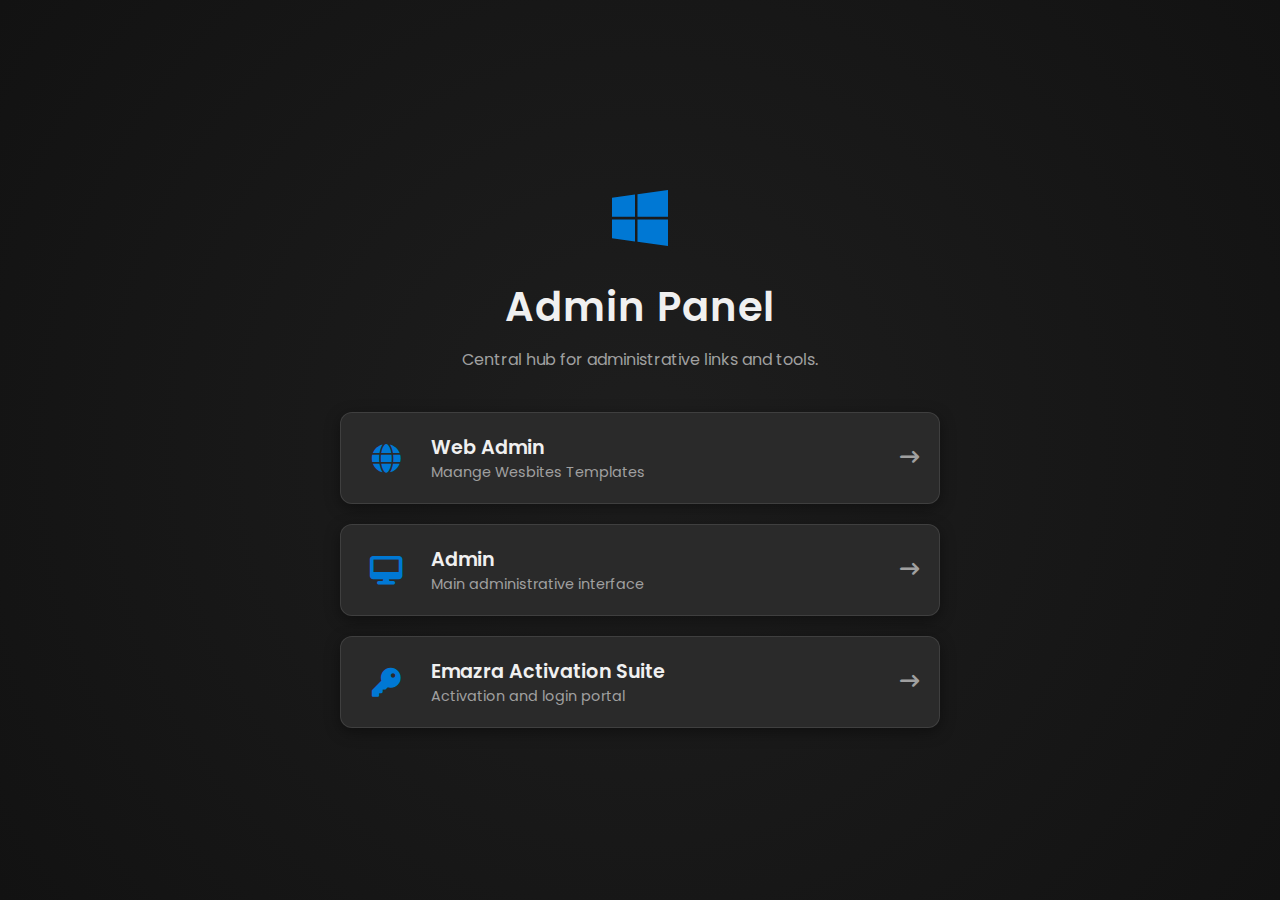
<file: admin/index.html>
<!DOCTYPE html>
<html lang="en">
<head>
    <meta charset="UTF-8">
    <meta name="viewport" content="width=device-width, initial-scale=1.0">
    <title>Windows Admin Dashboard</title>
    
    <link rel="preconnect" href="https://fonts.googleapis.com">
    <link rel="preconnect" href="https://fonts.gstatic.com" crossorigin>
    <link href="https://fonts.googleapis.com/css2?family=Poppins:wght@400;600&display=swap" rel="stylesheet">
    
    <link rel="stylesheet" href="https://cdnjs.cloudflare.com/ajax/libs/font-awesome/6.5.2/css/all.min.css">
    
    <style>
        /* --- General Setup & Variables --- */
        :root {
            --primary-color: #0078d4; /* Windows Blue */
            --background-start: #1e1e1e;
            --background-end: #121212;
            --card-background: #2a2a2a;
            --text-color: #f0f0f0;
            --text-muted: #a0a0a0;
            --shadow-color: rgba(0, 0, 0, 0.4);
        }

        * {
            margin: 0;
            padding: 0;
            box-sizing: border-box;
        }

        body {
            font-family: 'Poppins', sans-serif;
            background: radial-gradient(circle, var(--background-start), var(--background-end));
            color: var(--text-color);
            display: flex;
            justify-content: center;
            align-items: center;
            min-height: 100vh;
            padding: 20px;
        }

        /* --- Main Container --- */
        .container {
            width: 100%;
            max-width: 600px;
            text-align: center;
        }

        /* --- Header Section --- */
        header {
            margin-bottom: 40px;
        }

        .header-icon {
            font-size: 4rem;
            color: var(--primary-color);
            margin-bottom: 10px;
            animation: pulse 2.5s infinite;
        }

        header h1 {
            font-size: 2.5rem;
            font-weight: 600;
            margin-bottom: 10px;
            letter-spacing: 1px;
        }

        header p {
            font-size: 1rem;
            color: var(--text-muted);
        }

        /* --- Links Container --- */
        .links-container {
            display: flex;
            flex-direction: column;
            gap: 20px;
        }

        /* --- Link Card Styling --- */
        .link-card {
            background: var(--card-background);
            border: 1px solid rgba(255, 255, 255, 0.1);
            border-radius: 12px;
            padding: 20px;
            display: flex;
            align-items: center;
            text-decoration: none;
            color: var(--text-color);
            transition: transform 0.3s ease, box-shadow 0.3s ease, border-color 0.3s ease;
            box-shadow: 0 4px 15px var(--shadow-color);
        }

        .link-card:hover {
            transform: translateY(-8px) scale(1.02);
            box-shadow: 0 10px 25px var(--shadow-color);
            border-color: var(--primary-color);
        }

        .icon-style {
            font-size: 1.8rem;
            color: var(--primary-color);
            min-width: 50px;
            text-align: center;
        }

        .link-text {
            flex-grow: 1;
            text-align: left;
            margin-left: 20px;
        }

        .link-text h2 {
            font-size: 1.2rem;
            font-weight: 600;
            margin: 0;
        }

        .link-text p {
            font-size: 0.9rem;
            color: var(--text-muted);
            margin: 0;
        }

        .arrow-icon {
            font-size: 1.2rem;
            color: var(--text-muted);
            transition: transform 0.3s ease, color 0.3s ease;
        }

        .link-card:hover .arrow-icon {
            color: var(--primary-color);
            transform: translateX(5px);
        }

        /* --- Animations --- */
        @keyframes pulse {
            0% { transform: scale(1); opacity: 0.8; }
            50% { transform: scale(1.1); opacity: 1; }
            100% { transform: scale(1); opacity: 0.8; }
        }

        /* --- Media Query for smaller screens --- */
        @media (max-width: 480px) {
            header h1 {
                font-size: 2rem;
            }
            .link-card {
                padding: 15px;
            }
            .link-text h2 {
                font-size: 1rem;
            }
            .link-text p {
                font-size: 0.8rem;
            }
        }
    </style>
</head>
<body>

    <div class="container">
        
        <header>
            <div class="header-icon">
                <i class="fa-brands fa-windows"></i>
            </div>
            <h1>Admin Panel</h1>
            <p>Central hub for administrative links and tools.</p>
        </header>

        <main class="links-container">

            <a href="/admin/admin.html" class="link-card" target="_blank" rel="noopener noreferrer">
                <i class="fa-solid fa-globe icon-style"></i>
                <div class="link-text">
                    <h2>Web Admin</h2>
                    <p>Maange Wesbites Templates</p>
                </div>
                <i class="fa-solid fa-arrow-right-long arrow-icon"></i>
            </a>
            
            <a href="../home/admin.html" class="link-card" target="_blank" rel="noopener noreferrer">
                <i class="fa-solid fa-desktop icon-style"></i>
                <div class="link-text">
                    <h2>Admin</h2>
                    <p>Main administrative interface</p>
                </div>
                <i class="fa-solid fa-arrow-right-long arrow-icon"></i>
            </a>
            
            <a href="../Emazra Activation Suite/login.html" class="link-card" target="_blank" rel="noopener noreferrer">
                <i class="fa-solid fa-key icon-style"></i>
                <div class="link-text">
                    <h2>Emazra Activation Suite</h2>
                    <p>Activation and login portal</p>
                </div>
                <i class="fa-solid fa-arrow-right-long arrow-icon"></i>
            </a>

            </main>

    </div>

</body>

</html>
</file>
